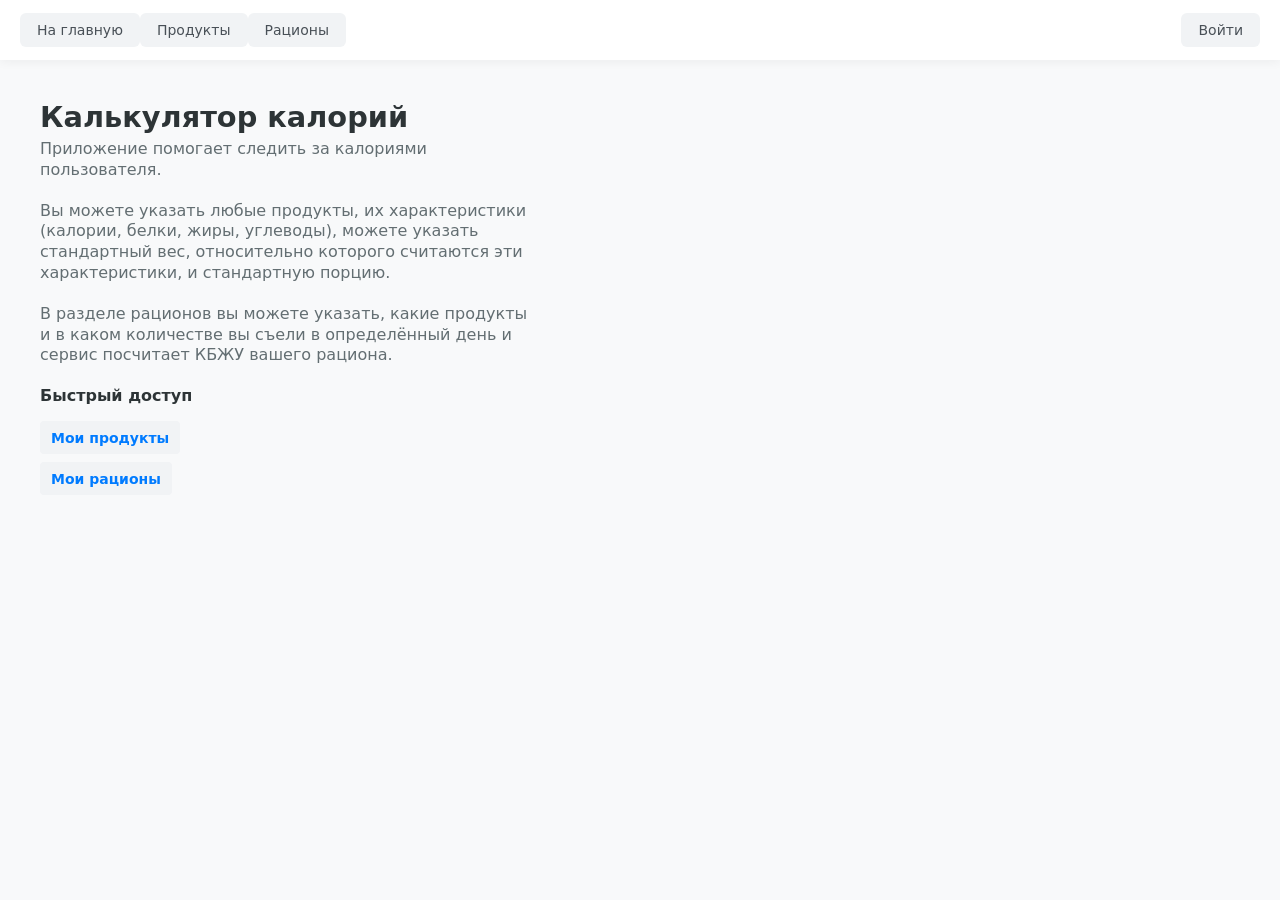
<file: static/html/index.html>
<!DOCTYPE html>
<html lang="ru">
<head>
    <meta charset="UTF-8">
    <meta name="viewport" content="width=device-width, initial-scale=1.0">
    <link rel="stylesheet" href="/static/css/common.css?v=1">
    <link rel="stylesheet" href="/static/css/index.css?v=1">
    <title>Калькулятор калорий — Главная</title>
</head>
<body>

    <header class="main-header">
        <nav class="header-nav">
            <div class="nav-links">
                <a href="/" class="nav-item">На главную</a>
            </div>

            <div class="nav-links">
                <a href="/products" class="nav-item">Продукты</a>
            </div>

            <div class="nav-links">
                <a href="/rations" class="nav-item">Рационы</a>
            </div>

            <div id="auth-container" class="auth-block">
                </div>
        </nav>
    </header>

    <main class="hero-section">
        <div class="hero-content">
            <h1 class="app-title">Калькулятор калорий</h1>
            <p class="app-description">
                Приложение помогает следить за калориями пользователя.
            </p>
            <p class="app-description">
                Вы можете указать любые продукты, их характеристики (калории, белки, жиры, углеводы),
                можете указать стандартный вес, относительно которого считаются эти характеристики,
                и стандартную порцию.
            </p>
            <p class="app-description">
                В разделе рационов вы можете указать, какие продукты и в каком количестве
                вы съели в определённый день и сервис посчитает КБЖУ вашего рациона.
            </p>
        </div>

        <nav class="useful-links">
            <h2 class="links-title">Быстрый доступ</h2>
            <div class="links-column">
                <a href="/products" class="nav-card">
                    <div class="card-text">
                        <span class="card-title">Мои продукты</span>
                    </div>
                </a>

                <a href="/rations" class="nav-card">
                    <div class="card-text">
                        <span class="card-title">Мои рационы</span>
                    </div>
                </a>
            </div>
        </nav>
    </main>

    <script src="/static/js/share/render_user_logged.js?v=4.js"></script>

</body>
</html>
</file>
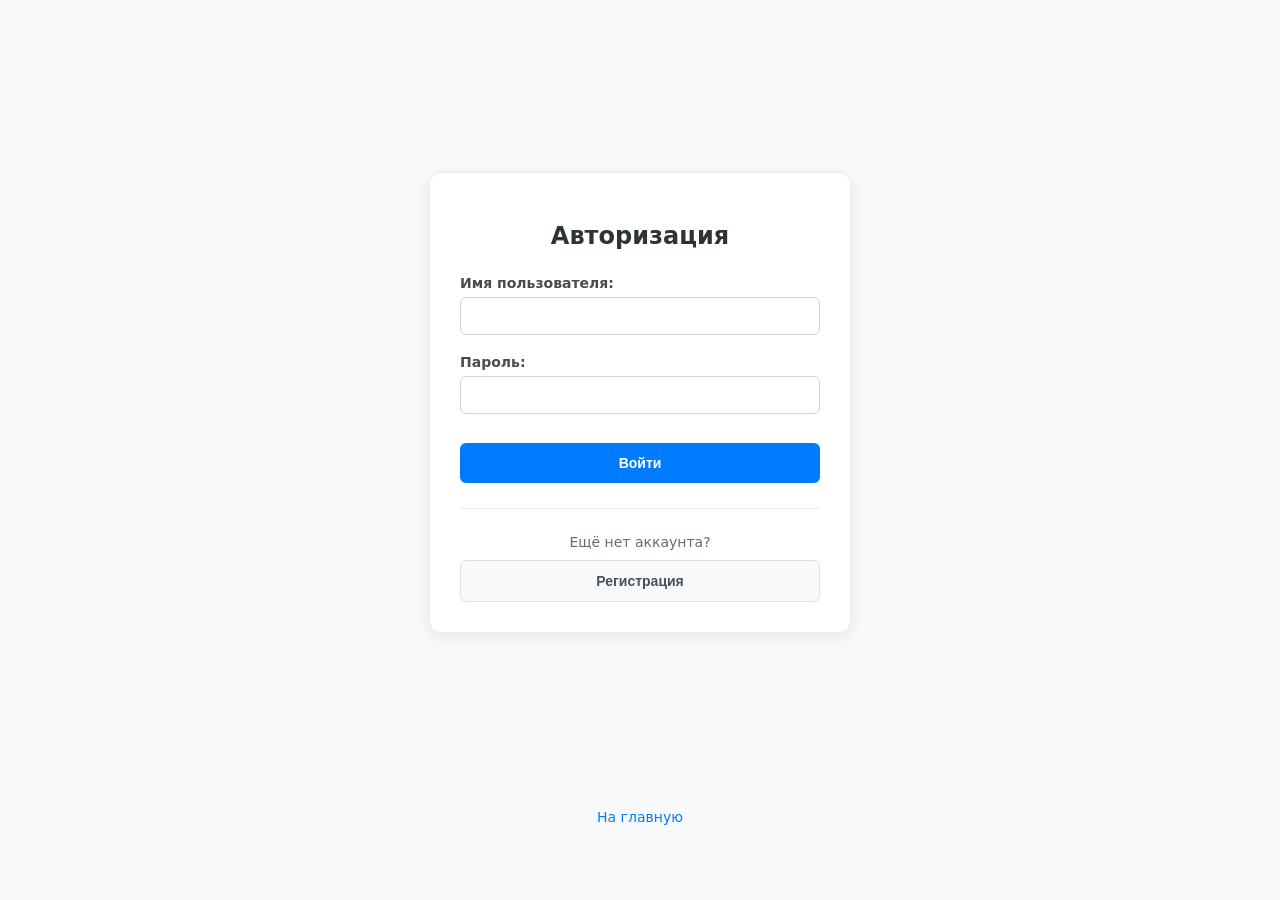
<file: static/html/login.html>
<!DOCTYPE html>
<html lang="ru">
<head>
    <meta charset="UTF-8">
    <meta name="viewport" content="width=device-width, initial-scale=1.0">
    <link rel="stylesheet" href="/static/css/common.css?v=1">
    <link rel="stylesheet" href="/static/css/login.css?v=1">
    <title>Вход в систему</title>
</head>
<body>

    <main>
        <section>
            <h1>Авторизация</h1>
            
            <form id="loginForm" action="/api/login" method="POST">
                <div>
                    <label for="username">Имя пользователя:</label>
                    <input type="text" id="username" name="username" required minlength="3">
                </div>

                <br>

                <div>
                    <label for="password">Пароль:</label>
                    <input type="password" id="password" name="password" required minlength="3">
                </div>

                <br>

                <div>
                    <button id="loginButton" type="submit">Войти</button>
                </div>
            </form>

            <hr>

            <div>
                <p>Ещё нет аккаунта?</p>
                <a href="/register">
                    <button type="button">Регистрация</button>
                </a>
            </div>
        </section>
    </main>

    <footer>
        <p><a href="/">На главную</a></p>
    </footer>

    <template id="error-template">
        <div class="field-errors-container">
            <ul class="error-list">
                </ul>
        </div>
    </template>

    <script src="/static/js/share/show_error.js?v=1"></script>
    <script src="/static/js/login.js?v=2"></script>

</body>
</html>
</file>
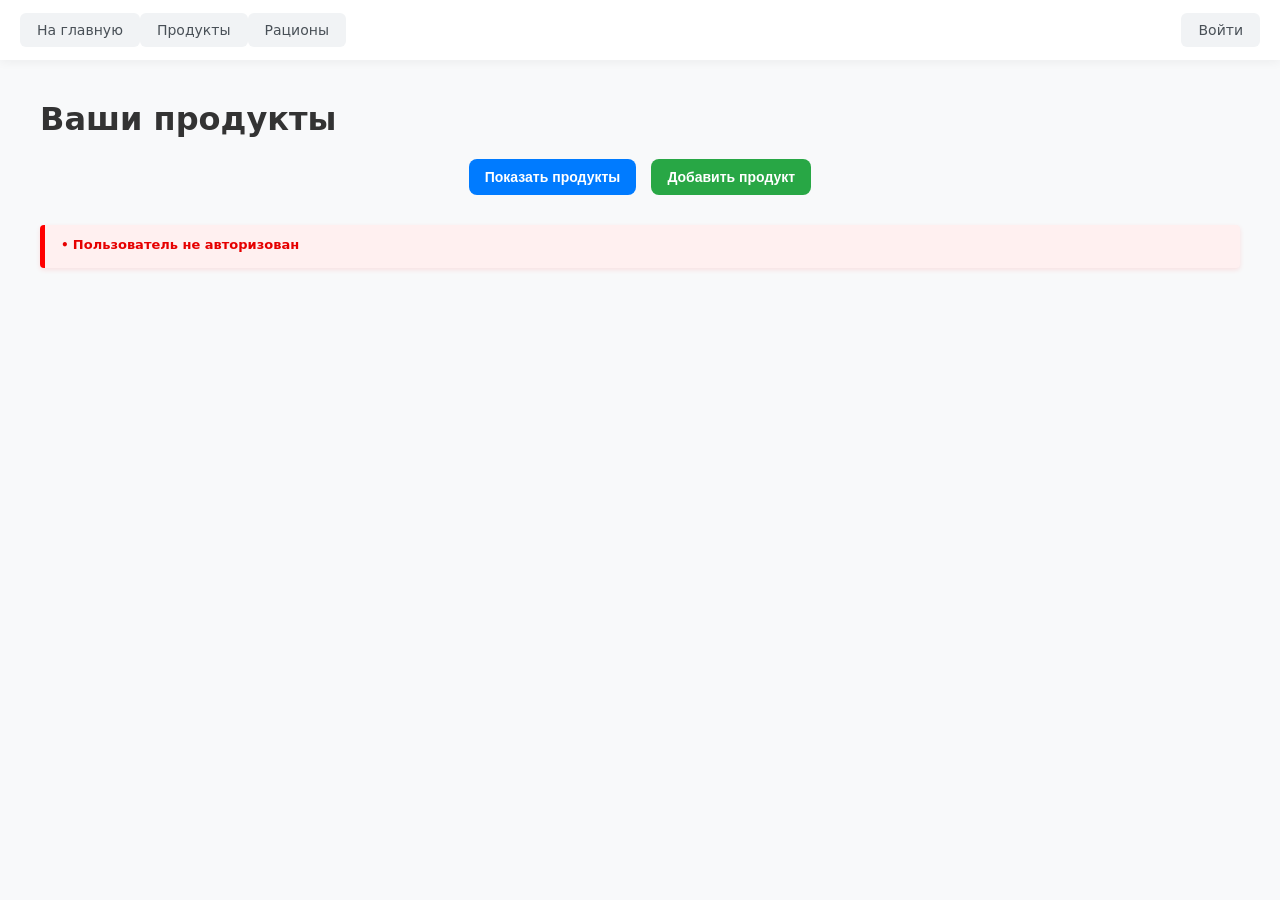
<file: static/html/products.html>
<!DOCTYPE html>
<html lang="ru">
<head>
    <meta charset="UTF-8">
    <meta name="viewport" content="width=device-width, initial-scale=1.0">
    <link rel="stylesheet" href="/static/css/common.css?v=1">
    <link rel="stylesheet" href="/static/css/products.css?v=2">
    <title>Продукты</title>
</head>
<body>
 
    <header class="main-header">
        <nav class="header-nav">
            <div class="nav-links">
                <a href="/" class="nav-item">На главную</a>
            </div>

            <div class="nav-links">
                <a href="/products" class="nav-item">Продукты</a>
            </div>

            <div class="nav-links">
                <a href="/rations" class="nav-item">Рационы</a>
            </div>

            <div id="auth-container" class="auth-block">
            </div>
        </nav>
    </header>

    <main>
        <h1>Ваши продукты</h1>
        
        <div class="top-controls">
            <button id="load-products-button">Показать продукты</button>
            <button id="show-add-form-button">Добавить продукт</button>
        </div>

        <div id="add-product-wrapper"></div>
        
        <ul id="products-list">
            </ul>
    </main>

    <template id="product-template">
        <li class="product-item">
            <h3 class="product-name"></h3>
            <ul class="product-specs">
                <li class="base-weight-info">
                    Базовый вес: 
                    <div class="val-wrapper">
                        <span class="val-base-weight"></span>
                        <span class="unit-text">г/мл</span>
                    </div>
                </li>
                <li class="base-portion-info">
                    Стандартная порция: 
                    <div class="val-wrapper">
                        <span class="val-base-portion"></span>
                        <span class="unit-text">г/мл</span>
                    </div>
                </li>
                <li class="calories-info">
                    Калории: 
                    <div class="val-wrapper">
                        <span class="val-calories"></span>
                        <span class="unit-text">ккал</span>
                    </div>
                </li>
                <li class="proteins-info">
                    Белки: 
                    <div class="val-wrapper">
                        <span class="val-proteins"></span>
                        <span class="unit-text">г</span>
                    </div>
                </li>
                <li class="fats-info">
                    Жиры: 
                    <div class="val-wrapper">
                        <span class="val-fats"></span>
                        <span class="unit-text">г</span>
                    </div>
                </li>
                <li class="carbohydrates-info">
                    Углеводы: 
                    <div class="val-wrapper">
                        <span class="val-carbohydrates"></span>
                        <span class="unit-text">г</span>
                    </div>
                </li>
            </ul>
            <div class="product-actions">
                <button class="edit-product-button">Изменить</button>
                <button class="delete-product-button">Удалить</button>
            </div>
        </li>
    </template>

    <template id="edit-product-template">
        <form class="edit-product-form">
            <h3 class="edit-name-display"></h3>
            
            <input type="hidden" name="name" class="edit-name-input">

            <ul class="product-specs">
                <li>
                    Базовый вес: 
                    <div class="val-wrapper">
                        <input type="number" name="base_weight" step="any" class="edit-base-weight">
                        <span class="unit-text">г/мл</span>
                    </div>
                </li>
                <li>
                    Стандартная порция: 
                    <div class="val-wrapper">
                        <input type="number" name="base_portion" step="any" class="edit-base-portion">
                        <span class="unit-text">г/мл</span>
                    </div>
                </li>
                <li>
                    Калории: 
                    <div class="val-wrapper">
                        <input type="number" name="calories" step="any" class="edit-calories">
                        <span class="unit-text">ккал</span>
                    </div>
                </li>
                <li>
                    Белки: 
                    <div class="val-wrapper">
                        <input type="number" name="proteins" step="any" class="edit-proteins">
                        <span class="unit-text">г</span>
                    </div>
                </li>
                <li>
                    Жиры: 
                    <div class="val-wrapper">
                        <input type="number" name="fats" step="any" class="edit-fats">
                        <span class="unit-text">г</span>
                    </div>
                </li>
                <li>
                    Углеводы: 
                    <div class="val-wrapper">
                        <input type="number" name="carbohydrates" step="any" class="edit-carbohydrates">
                        <span class="unit-text">г</span>
                    </div>
                </li>
            </ul>
            
            <div class="product-actions">
                <button type="submit" class="save-edit-button">Сохранить</button>
                <button type="button" class="cancel-edit-button">Отмена</button>
            </div>
        </form>
    </template>

    <template id="add-product-form-template">
        <div id="add-product-form-container" class="product-item">
            <form id="add-product-form">
                <h3 class="product-name" style="color: #28a745;">Новый продукт</h3>
                
                <div style="margin-bottom: 15px;">
                    <label style="display: block; font-size: 14px; font-weight: bold; margin-bottom: 5px;">Название продукта:</label>
                    <input type="text" name="name" placeholder="Введите название..." required 
                        style="width: 100%; height: 35px; border: 1px solid #ced4da; border-radius: 6px; padding: 0 10px; box-sizing: border-box;">
                </div>

                <ul class="product-specs">
                    <li>
                        Базовый вес: 
                        <div class="val-wrapper">
                            <input type="number" name="base_weight" step="any" class="edit-base-weight" placeholder="0">
                            <span class="unit-text">г/мл</span>
                        </div>
                    </li>
                    <li>
                        Стандартная порция: 
                        <div class="val-wrapper">
                            <input type="number" name="base_portion" step="any" class="edit-base-portion" placeholder="0">
                            <span class="unit-text">г/мл</span>
                        </div>
                    </li>
                    <li>
                        Калории: 
                        <div class="val-wrapper">
                            <input type="number" name="calories" step="any" class="edit-calories" placeholder="0">
                            <span class="unit-text">ккал</span>
                        </div>
                    </li>
                    <li>
                        Белки: 
                        <div class="val-wrapper">
                            <input type="number" name="proteins" step="any" class="edit-proteins" placeholder="0">
                            <span class="unit-text">г</span>
                        </div>
                    </li>
                    <li>
                        Жиры: 
                        <div class="val-wrapper">
                            <input type="number" name="fats" step="any" class="edit-fats" placeholder="0">
                            <span class="unit-text">г</span>
                        </div>
                    </li>
                    <li>
                        Углеводы: 
                        <div class="val-wrapper">
                            <input type="number" name="carbohydrates" step="any" class="edit-carbohydrates" placeholder="0">
                            <span class="unit-text">г</span>
                        </div>
                    </li>
                </ul>

                <div class="product-actions">
                    <button type="submit" id="add-product-button" class="save-edit-button">Создать</button>
                    <button type="button" id="cancel-add-button" class="cancel-edit-button">Отмена</button>
                </div>
            </form>
        </div>
    </template>

    <template id="error-template">
        <div class="field-errors-container">
            <ul class="error-list">
                </ul>
        </div>
    </template>

    <script src="/static/js/share/render_user_logged.js?v=4.js"></script>
    <script src="/static/js/share/show_error.js?v=4"></script>
    <script src="/static/js/products/load_products.js?v=1"></script>
    <script src="/static/js/products/add_product.js?v=4"></script>
    <script src="/static/js/products/delete_product.js?v=1"></script>
    <script src="/static/js/products/change_product.js?v=3"></script>
    <script src="/static/js/products/common.js?v=2"></script>

</body>
</file>
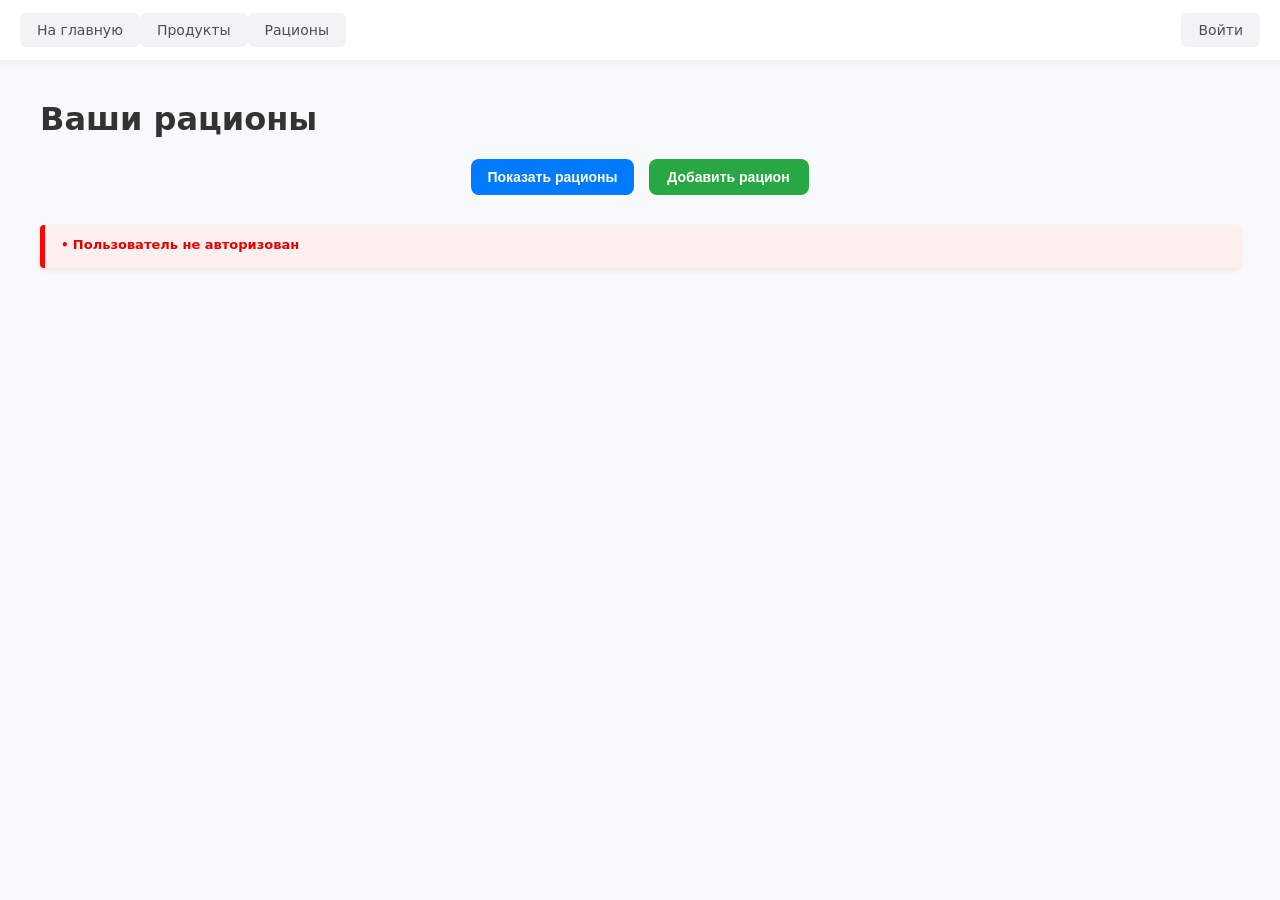
<file: static/html/rations.html>
<!DOCTYPE html>
<html lang="ru">
<head>
    <meta charset="UTF-8">
    <meta name="viewport" content="width=device-width, initial-scale=1.0">
    <link rel="stylesheet" href="/static/css/common.css?v=1">
    <link rel="stylesheet" href="/static/css/rations.css?v=1">
    <title>Рационы</title>
</head>
<body>
    <header class="main-header">
        <nav class="header-nav">
            <div class="nav-links">
                <a href="/" class="nav-item">На главную</a>
            </div>

            <div class="nav-links">
                <a href="/products" class="nav-item">Продукты</a>
            </div>

            <div class="nav-links">
                <a href="/rations" class="nav-item">Рационы</a>
            </div>

            <div id="auth-container" class="auth-block">
            </div>
        </nav>
    </header>

    <main>
        <h1>Ваши рационы</h1>

        <div class="top-controls">
            <button id="load-rations-button">Показать рационы</button>
            <button id="show-add-form-button">Добавить рацион</button>
        </div>

        <div id="add-ration-wrapper"></div>

        <ul id="rations-list">
        </ul>
    </main>

    <template id="ration-template">
        <li class="ration-item">
            <h3 class="ration-date"></h3>
            <ul class="ration-specs">
                <li class="calories-info">
                    <span>Калории:</span>
                    <div class="val-wrapper">
                        <span class="val-calories"></span>
                        <span class="unit-text">ккал</span>
                    </div>
                </li>
                <li class="proteins-info">
                    <span>Белки:</span>
                    <div class="val-wrapper">
                        <span class="val-proteins"></span>
                        <span class="unit-text">г</span>
                    </div>
                </li>
                <li class="fats-info">
                    <span>Жиры:</span>
                    <div class="val-wrapper">
                        <span class="val-fats"></span>
                        <span class="unit-text">г</span>
                    </div>
                </li>
                <li class="carbohydrates-info">
                    <span>Углеводы:</span>
                    <div class="val-wrapper">
                        <span class="val-carbohydrates"></span>
                        <span class="unit-text">г</span>
                    </div>
                </li>
            </ul>
            <div class="ration-actions">
                <button class="details-ration-button">Подробнее</button>
                <button class="delete-ration-button">Удалить</button>
            </div>
        </li>
    </template>

    <datalist id="products-datalist"></datalist>

    <template id="add-ration-template">
        <div id="add-ration-form-container">
            <form id="add-ration-form" class="ration-block">
                <h3>Новый рацион</h3>
                
                <div class="form-group">
                    <label for="ration-date-input">Дата:</label>
                    <input type="date" id="ration-date-input" name="date" required>
                </div>

                <div class="prodctss-section">
                    <label>Продукты:</label>
                    <div id="ration-products-list"></div>
                    
                    <button type="button" id="add-product-row-btn" class="add-button-circle">+</button>
                </div>

                <div class="ration-actions">
                    <button type="submit" id="add-ration-btn" class="save-edit-button">Создать рацион</button>
                    <button type="button" id="cancel-add-ration-btn" class="cancel-edit-button">Отмена</button>
                </div>
            </form>
        </div>
    </template>

    <template id="product-row-template">
        <div class="product-row">
            <input type="text" class="product-search-input" list="products-datalist" placeholder="Блюдо..." required>
            <input type="number" class="product-weight-input" placeholder="Вес (г)" step="0.1" min="0">
            <input type="number" class="product-portion-input" placeholder="Порции" step="0.1" min="0">
            <button type="button" class="remove-product-row-btn">-</button>
        </div>
    </template>

    <template id="error-template">
        <div class="field-errors-container">
            <ul class="error-list"></ul>
        </div>
    </template>

    <script src="/static/js/share/render_user_logged.js?v=1.js"></script>
    <script src="/static/js/share/show_error.js?v=1"></script>
    <script src="/static/js/rations/load_rations.js?v=1"></script>
    <script src="/static/js/rations/add_ration.js?v=4"></script>
    <script src="/static/js/rations/delete_ration.js?v=1"></script>
    <script src="/static/js/rations/common.js?v=4"></script>

</body>
</html>
</file>
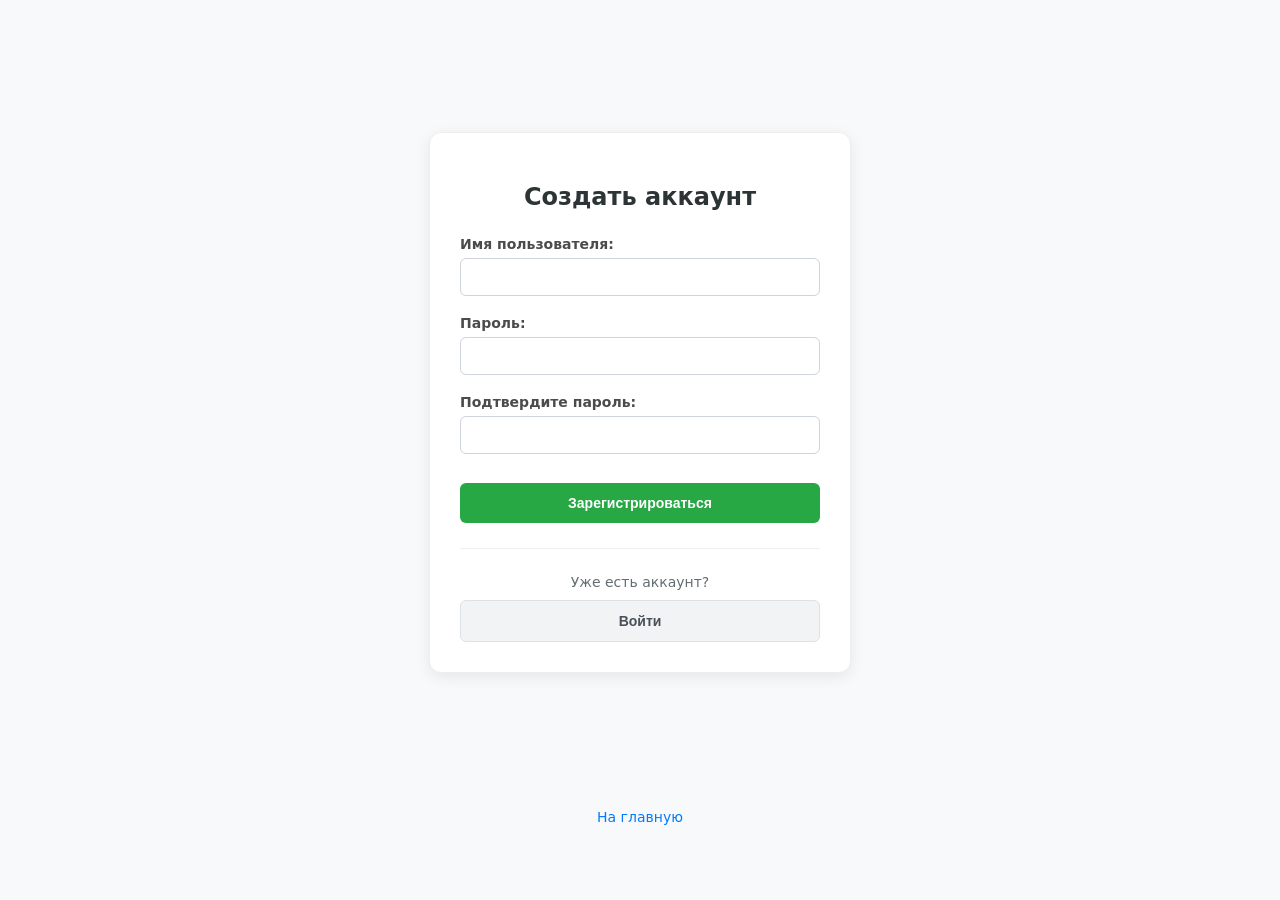
<file: static/html/register.html>
<!DOCTYPE html>
<html lang="ru">
<head>
    <meta charset="UTF-8">
    <meta name="viewport" content="width=device-width, initial-scale=1.0">
    <link rel="stylesheet" href="/static/css/common.css?v=1">
    <link rel="stylesheet" href="/static/css/register.css?v=1">
    <title>Регистрация</title>
</head>
<body>

    <main>
        <section>
            <h1>Создать аккаунт</h1>
            
            <form id="registerForm" action="/api/register" method="POST">
                <div>
                    <label for="username">Имя пользователя:</label>
                    <input type="text" id="username" name="username" required minlength="3">
                </div>

                <br>

                <div>
                    <label for="password">Пароль:</label>
                    <input type="password" id="password" name="password" required minlength="3">
                </div>

                <br>

                <div>
                    <label for="confirm_password">Подтвердите пароль:</label>
                    <input type="password" id="confirm_password" name="confirm_password" required minlength="3">
                </div>

                <br>

                <div>
                    <button id="registerButton" type="submit">Зарегистрироваться</button>
                </div>
            </form>

            <hr>

            <div>
                <p>Уже есть аккаунт?</p>
                <a href="/login">
                    <button type="button">Войти</button>
                </a>
            </div>
        </section>
    </main>

    <footer>
        <p><a href="/">На главную</a></p>
    </footer>

    <template id="error-template">
        <div class="field-errors-container">
            <ul class="error-list">
                </ul>
        </div>
    </template>

    <script src="/static/js/register.js?v=1"></script>
    <script src="/static/js/share/show_error.js?v=1"></script>
</body>
</html>
</file>
<file: static/css/common.css>
/* --- БАЗОВЫЕ СТИЛИ --- */
body {
    font-family: 'Segoe UI', system-ui, sans-serif;
    margin: 0;
    background: #f8f9fa;
    color: #333;
}

/* --- ШАПКА (HEADER) --- */
.main-header {
    background: #fff;
    box-shadow: 0 2px 10px rgba(0,0,0,0.05);
    padding: 0 20px;
    height: 60px;
    display: flex;
    box-sizing: border-box;
}

.header-nav, .nav-links, #auth-container, .user-profile-wrapper {
    display: flex;
    align-items: center;
}

.header-nav { width: 100%; }

#auth-container { margin-left: auto; }

.nav-links, .user-profile-wrapper { gap: 10px; }

/* Общий стиль кнопок */
.nav-item {
    text-decoration: none;
    color: #495057;
    background: #f1f3f5;
    padding: 8px 16px;
    border-radius: 6px;
    font-size: 14px;
    font-weight: 500;
    transition: .2s;
    border: 1px solid transparent;
}

.nav-item:hover {
    background: #e9ecef;
    border-color: #dee2e6;
    color: #000;
}

.logout-button:hover {
    background: #fff5f5;
    color: #fa5252;
    border-color: #ffa8a8;
}

.user-name-label { font-weight: 600; font-size: 14px; }

/* --- ОШИБКИ (Яркая версия) --- */
.field-errors-container {
    margin: 15px 0;
    padding: 12px 16px;
    background: #fff0f0; /* Чуть более розовый фон */
    border-left: 5px solid #ff0000; /* Жирная чисто-красная полоса */
    border-radius: 4px;
    box-shadow: 0 2px 5px rgba(255, 0, 0, 0.1); /* Легкое красное свечение */
}

.error-list { list-style: none; padding: 0; margin: 0; }

.error-list li {
    color: #e60000; /* Глубокий яркий красный для текста */
    font-size: 13px;
    font-weight: 600; /* Делаем текст жирнее */
    margin-bottom: 4px;
}

.error-list li::before { 
    content: "• ";
    font-size: 12px;
}
</file>
<file: static/css/index.css>
/* --- ГЛОБАЛЬНЫЙ КОНТЕЙНЕР --- */
main {
    max-width: 800px;
    margin: 40px 0 0 40px; /* Отступ сверху и слева */
    padding: 0;
    text-align: left;
}

/* --- ТЕКСТ (Минимальные отступы) --- */
.app-title {
    font-size: 1.8rem;
    color: #2d3436;
    margin: 0 0 5px 0; /* Совсем маленький отступ до описания */
    font-weight: 700;
}

.app-description {
    font-size: 1rem;
    color: #636e72;
    margin: 0 0 20px 0; /* Отступ до блока ссылок */
    max-width: 500px;
    line-height: 1.3;
}

/* --- НАВИГАЦИЯ --- */
.links-title {
    font-size: 1rem;
    color: #2d3436;
    margin: 0 0 16px 0; /* Увеличил отступ (было 8px) */
    font-weight: 600;
}

.links-column {
    display: flex;
    flex-direction: column;
    align-items: flex-start;
    gap: 8px; /* Чуть просторнее между самими ссылками */
}

/* --- КОМПАКТНАЯ ССЫЛКА --- */
.nav-card {
    text-decoration: none;
    padding: 6px 10px; /* Уменьшил внутренние отступы */
    background: #f1f3f5;
    border-radius: 4px;
    border: 1px solid transparent;
    transition: 0.1s;
}

.nav-card:hover {
    background: #e9ecef;
    border-color: #dee2e6;
}

.card-title {
    font-size: 14px;
    font-weight: 600;
    color: #007bff;
}
</file>
<file: static/css/login.css>
/* --- ЦЕНТРИРОВАНИЕ --- */
main {
    display: flex;
    justify-content: center;
    align-items: center;
    min-height: 85vh;
    padding: 20px;
}

section {
    background: #fff;
    padding: 30px;
    border-radius: 12px;
    box-shadow: 0 4px 15px rgba(0, 0, 0, 0.08);
    width: 100%;
    max-width: 360px;
    border: 1px solid #eee;
}

h1 { font-size: 1.5rem; color: #2d3436; margin-bottom: 25px; text-align: center; }

label { display: block; font-size: 14px; font-weight: 600; color: #4b4b4b; margin-bottom: 6px; }

p { text-align: center; font-size: 14px; color: #636e72; margin-bottom: 10px; }

/* --- ИНПУТЫ --- */
input {
    width: 100%;
    padding: 10px 12px;
    font-size: 14px;
    border: 1px solid #ced4da;
    border-radius: 6px;
    box-sizing: border-box;
    outline: none;
    transition: 0.2s;
}

input:focus { border-color: #007bff; box-shadow: 0 0 0 3px rgba(0, 123, 255, 0.1); }

/* --- КНОПКИ --- */
button {
    width: 100%; padding: 12px; font-size: 14px; font-weight: 700;
    border-radius: 6px; border: none; cursor: pointer; transition: 0.2s;
}

#loginButton { background: #007bff; color: white; margin-top: 10px; }
#loginButton:hover { background: #0056b3; }

/* Кнопка "Регистрация" */
a button { background: #f8f9fa; color: #495057; border: 1px solid #dee2e6; }
a button:hover { background: #e9ecef; }

/* --- ФУТЕР И РАЗДЕЛИТЕЛЬ --- */
hr { border: 0; border-top: 1px solid #eee; margin: 25px 0; }

footer { text-align: center; margin-top: -10px; }
footer a { color: #007bff; text-decoration: none; font-size: 14px; }
</file>
<file: static/css/products.css>
/* --- ГЛОБАЛЬНЫЕ СТИЛИ --- */
main { max-width: 1200px; margin: 40px auto; padding: 0 20px; }

#products-list { 
    display: grid; 
    grid-template-columns: repeat(auto-fill, minmax(300px, 1fr)); 
    gap: 20px; list-style: none; padding: 0; 
}

/* --- КАРТОЧКА И СТРУКТУРА --- */
.product-item, .edit-product-form { 
    background: #fff; border-radius: 12px; padding: 20px; 
    border: 1px solid #eee; box-shadow: 0 4px 15px rgba(0,0,0,0.05); 
    display: flex; flex-direction: column; 
}

.product-name, .edit-name-display { 
    color: #007bff; margin: 0 0 15px 0; border-bottom: 2px solid #f1f3f5; 
    padding-bottom: 10px; font-size: 1.25rem; font-weight: bold;
}

.product-specs { list-style: none; padding: 0; margin: 0 0 20px 0; flex-grow: 1; }

.product-specs li {
    display: flex !important; justify-content: space-between !important; 
    align-items: center; height: 40px !important; 
    font-size: 14px; color: #2d3436; font-weight: 500;
    border-bottom: 1px dashed #eee; box-sizing: border-box;
}

/* --- ПОЛЯ ВВОДА И ЗНАЧЕНИЯ --- */
.val-wrapper { display: flex !important; align-items: center; justify-content: flex-end !important; flex-grow: 1; }

.val-wrapper span:not(.unit-text),
.val-wrapper input[type="number"] {
    width: 75px !important; text-align: right !important; 
    font-weight: 700; color: #000; margin: 0 !important; 
}

.val-wrapper input[type="number"] {
    height: 28px !important; border: 1px solid #ced4da; border-radius: 4px;
    padding: 0 5px !important; box-sizing: border-box !important;
    outline: none; appearance: textfield; -moz-appearance: textfield;
}

.val-wrapper input[type="number"]:focus { border-color: #007bff; }

/* Скрытие стрелок */
.val-wrapper input::-webkit-outer-spin-button,
.val-wrapper input::-webkit-inner-spin-button { -webkit-appearance: none; margin: 0; }

.unit-text { display: inline-block; width: 45px; text-align: left; margin-left: 8px; font-weight: 600; color: #333; }

/* --- КНОПКИ --- */
button { cursor: pointer; transition: all 0.2s ease; font-weight: 600; border: none; }

/* Верхняя панель */
.top-controls { display: flex; justify-content: center; gap: 15px; margin-bottom: 30px; }

#load-products-button, #show-add-form-button {
    min-width: 160px; padding: 10px 16px; font-size: 14px; border-radius: 8px; color: #fff;
}

/* Кнопки в карточках */
.product-actions { display: flex; gap: 10px; margin-top: 10px; }

.edit-product-button, .delete-product-button, 
.save-edit-button, .cancel-edit-button {
    padding: 10px 15px; font-size: 14px; border-radius: 6px; flex: 1; height: 40px;
}

/* Цвета кнопок */
#load-products-button, .edit-product-button { background: #e3f2fd; color: #1976d2; }
#load-products-button { background: #007bff; color: #fff; } /* Основная синяя */

#show-add-form-button, .save-edit-button { background: #28a745; color: #fff; }
.delete-product-button { background: #fff5f5; color: #fa5252; }
.cancel-edit-button { background: #6c757d; color: #fff; }

/* Ховеры */
button:active { transform: translateY(1px); }
#load-products-button:hover { background: #0056b3; }
#show-add-form-button:hover { background: #218838; }
.edit-product-button:hover { background: #bbdefb; }
.delete-product-button:hover { background: #ffe3e3; }

#add-product-wrapper { max-width: 400px; margin: 0 auto 30px auto; }
</file>
<file: static/css/rations.css>
/* --- ГЛОБАЛЬНЫЕ СТИЛИ --- */
main { max-width: 1200px; margin: 40px auto; padding: 0 20px; }

#rations-list { 
    display: grid; 
    grid-template-columns: repeat(auto-fill, minmax(320px, 1fr)); 
    gap: 20px; list-style: none; padding: 0; 
}

/* --- КАРТОЧКА РАЦИОНА --- */
.ration-item, .ration-block { 
    background: #fff; border-radius: 12px; padding: 20px; 
    border: 1px solid #eee; box-shadow: 0 4px 15px rgba(0,0,0,0.05); 
    display: flex; flex-direction: column; 
}

.ration-date, .ration-block h3 { 
    color: #007bff; margin: 0 0 15px 0; border-bottom: 2px solid #f1f3f5; 
    padding-bottom: 10px; font-size: 1.25rem; font-weight: bold;
}

.ration-specs { list-style: none; padding: 0; margin: 0 0 20px 0; flex-grow: 1; }

.ration-specs li {
    display: flex !important; justify-content: space-between !important; 
    align-items: center; height: 40px !important; 
    font-size: 14px; color: #2d3436; font-weight: 500;
    border-bottom: 1px dashed #eee; box-sizing: border-box;
}

/* --- ВЫРАВНИВАНИЕ ЗНАЧЕНИЙ (Как в продуктах) --- */
.val-wrapper { display: flex !important; align-items: center; justify-content: flex-end !important; flex-grow: 1; }

.val-wrapper span:not(.unit-text) {
    width: 75px !important; text-align: right !important; 
    font-weight: 700; color: #000; margin: 0 !important; 
}

.unit-text { display: inline-block; width: 45px; text-align: left; margin-left: 8px; font-weight: 600; color: #333; }

/* --- КНОПКИ УПРАВЛЕНИЯ --- */
button { cursor: pointer; transition: all 0.2s ease; font-weight: 600; border: none; }

.top-controls { display: flex; justify-content: center; gap: 15px; margin-bottom: 30px; }

#load-rations-button, #show-add-form-button {
    min-width: 160px; padding: 10px 16px; font-size: 14px; border-radius: 8px; color: #fff;
}

#load-rations-button { background: #007bff; }
#show-add-form-button, .save-edit-button { background: #28a745; }

.ration-actions { display: flex; gap: 10px; margin-top: auto; }
.details-ration-button, .delete-ration-button, .save-edit-button, .cancel-edit-button {
    padding: 10px 15px; font-size: 14px; border-radius: 6px; flex: 1; height: 40px; color: #fff;
}

.details-ration-button { background: #e3f2fd; color: #1976d2; }
.delete-ration-button { background: #fff5f5; color: #fa5252; }
.cancel-edit-button { background: #6c757d; color: #fff; }

button:active { transform: translateY(1px); }

/* --- ФОРМА ДОБАВЛЕНИЯ РАЦИОНА --- */
#add-ration-form-container { max-width: 600px; margin: 0 auto 30px auto; }

.form-group { margin-bottom: 15px; display: flex; align-items: center; gap: 10px; }
.form-group label { font-weight: 600; min-width: 60px; }
.form-group input[type="date"] { 
    padding: 8px; border: 1px solid #ced4da; border-radius: 6px; flex-grow: 1; 
}

/* Секция продуктов в форме */
.prodctss-section { margin-top: 20px; border-top: 1px solid #eee; padding-top: 15px; }
.prodctss-section > label { display: block; margin-bottom: 10px; font-weight: 700; color: #495057; }

.product-row { 
    display: flex; gap: 10px; margin-bottom: 10px; align-items: center; 
}

.product-row input { 
    padding: 8px; border: 1px solid #ced4da; border-radius: 6px; outline: none;
}

.product-search-input { flex: 3; }
.product-weight-input, .product-portion-input { flex: 1; width: 60px; }

/* Маленькие кнопки +/- */
.remove-product-row-btn { 
    background: #fff5f5; color: #fa5252; width: 35px; height: 35px; 
    border-radius: 6px; border: 1px solid #ffa8a8; 
}

.add-button-circle { 
    background: #e6fffa; color: #38b2ac; width: 100%; height: 35px; 
    border: 1px dashed #38b2ac; border-radius: 6px; margin: 10px 0 20px 0;
}

.add-button-circle:hover { background: #38b2ac; color: #fff; }
.remove-product-row-btn:hover { background: #fa5252; color: #fff; }
</file>
<file: static/css/register.css>
/* --- ЦЕНТРИРОВАНИЕ ФОРМЫ --- */
main {
    display: flex;
    justify-content: center;
    align-items: center;
    min-height: 85vh; /* Почти на всю высоту экрана */
    padding: 20px;
}

section {
    background: #fff;
    padding: 30px;
    border-radius: 12px;
    box-shadow: 0 4px 15px rgba(0, 0, 0, 0.08);
    width: 100%;
    max-width: 360px; /* Сделал чуть уже, так выглядит аккуратнее */
    border: 1px solid #eee;
}

/* --- ТЕКСТ И ЗАГОЛОВКИ --- */
h1 { font-size: 1.5rem; color: #2d3436; margin-bottom: 25px; text-align: center; }

label { display: block; font-size: 14px; font-weight: 600; color: #4b4b4b; margin-bottom: 6px; }

p { text-align: center; font-size: 14px; color: #636e72; margin-bottom: 10px; }

/* --- ИНПУТЫ --- */
input {
    width: 100%;
    padding: 10px 12px;
    font-size: 14px;
    border: 1px solid #ced4da;
    border-radius: 6px;
    box-sizing: border-box;
    outline: none;
    transition: 0.2s;
}

input:focus { border-color: #007bff; box-shadow: 0 0 0 3px rgba(0, 123, 255, 0.1); }

/* --- КНОПКИ --- */
button {
    width: 100%; padding: 12px; font-size: 14px; font-weight: 700;
    border-radius: 6px; border: none; cursor: pointer; transition: 0.2s;
}

#registerButton { background: #28a745; color: white; margin-top: 10px; }
#registerButton:hover { background: #218838; }

/* Кнопка "Войти" */
a button { background: #f1f3f5; color: #495057; border: 1px solid #dee2e6; }
a button:hover { background: #e9ecef; }

/* --- РАЗДЕЛИТЕЛИ И ПОДВАЛ --- */
hr { border: 0; border-top: 1px solid #eee; margin: 25px 0; }

footer { text-align: center; margin-top: -10px; }
footer a { color: #007bff; text-decoration: none; font-size: 14px; }
</file>
